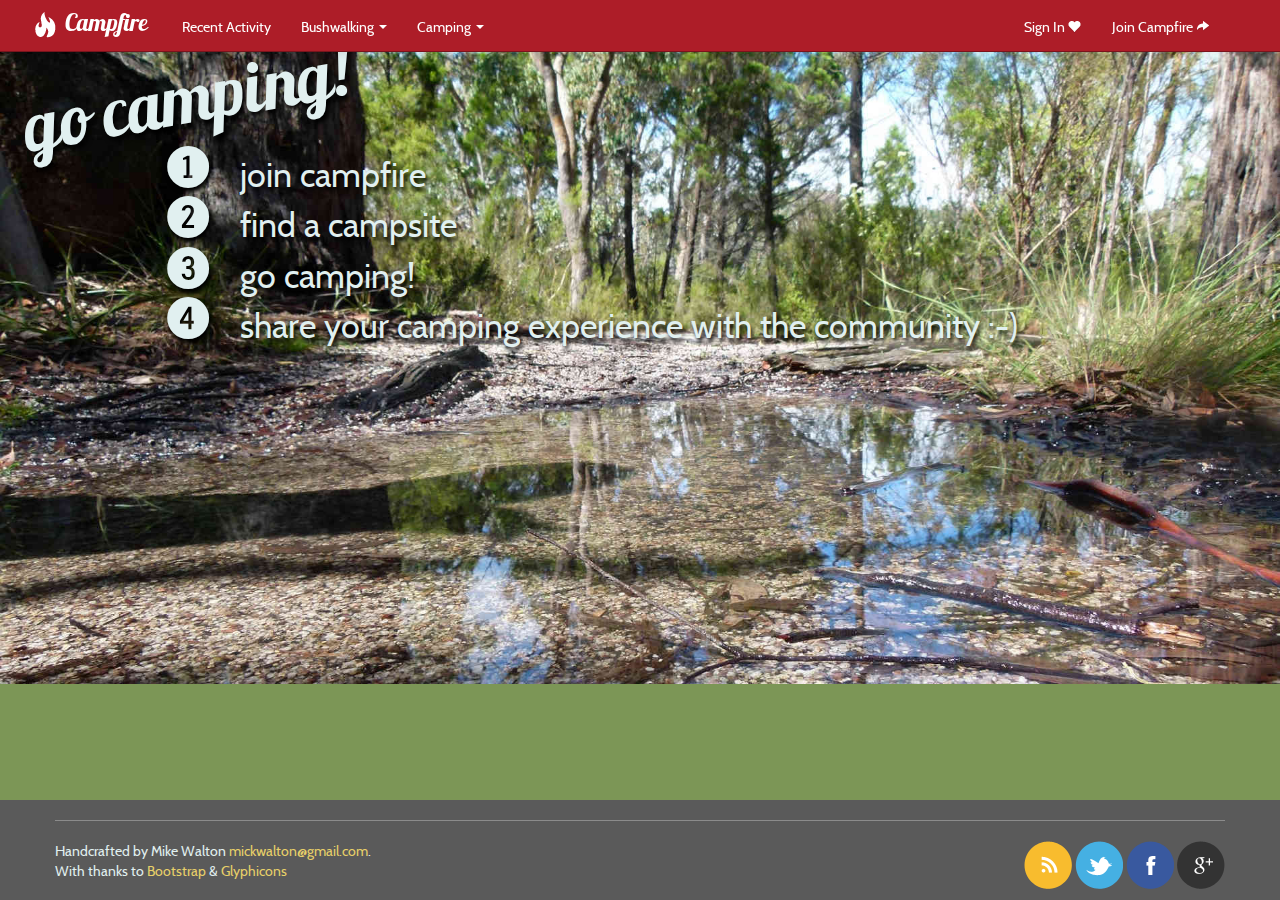
<file: index.html>
<!DOCTYPE html>
<html lang="en">
	<head>
		<meta charset="utf-8">    
		<title>Campfire ~ the Australian camping community online.</title>
		<meta name="viewport" content="width=device-width, initial-scale=1.0">
		<meta name="description" content="Campfire is a place to share the outdoors with like minded people. Share campsites, swap stories and chat around the campfire. Free to Join!">
		<meta name="keywords" content="camping australia, campfire, campsite review, campground review, camping search, campsite search, camping tips, camping help, bushwalking australia">
		<meta name="author" content="Michael Walton">

		<!-- provide html5 element support for old IE browsers -->
		<!--[if lt IE 9]>
			<script src="http://html5shim.googlecode.com/svn/trunk/html5.js"></script>
		<![endif]-->

		<!-- include CSS and Bootstrap. Bootstrap is 100% understood and has been modified by MW for INB271 -->
		<link href="css/bootstrap.css" rel="stylesheet">
		<link href="css/bootstrap-responsive.min.css" rel="stylesheet">
		<link href="css/main.css" rel="stylesheet">
		<link href="css/font.css" rel="stylesheet">
	</head>

	<body class="preview welcome-background" id="top">
	  
		<!-- ensure we are usign 100% of the screen so we can fix the footer -->
		<div class="wrapper">
	  
			<!-- Navbar  ============================================== -->
			<div class="navbar navbar-fixed-top">
				<div class="navbar-inner">
					<div class="container">
						<a class="btn btn-navbar" data-toggle="collapse" data-target=".nav-collapse">
							<span class="icon-bar"></span>
							<span class="icon-bar"></span>
							<span class="icon-bar"></span>
						</a>
						<a class="brand" data-toggle="tooltip" title="Share campsites, swap stories and chat around the campfire." href="../">&nbsp; Campfire</a>
						<div class="nav-collapse collapse" id="main-menu">
							<ul class="nav" id="main-menu-left">
								<li><a href="#">Recent Activity</a></li>
								<li class="dropdown">
									<a class="dropdown-toggle" data-toggle="dropdown" href="#">Bushwalking <b class="caret"></b></a>
									<ul class="dropdown-menu">
										<li><a target="_blank" href="#">Search Bushwalks</a></li>
										<li><a target="_blank" href="#">Highest Rated Bushwalks</a></li>
										<li class="divider"></li>
										<li><a target="_blank" href="#">Bushwalking 101 - A Beginner's Guide</a></li>
										<li><a target="_blank" href="#">Bushwalking Tips & Videos</a></li>
									</ul>
								</li>
								<li class="dropdown">
									<a class="dropdown-toggle" data-toggle="dropdown" href="#">Camping <b class="caret"></b></a>
									<ul class="dropdown-menu">
										<li><a target="_blank" href="#">Search Campsites</a></li>
										<li><a target="_blank" href="#">Highest Rated Campsites</a></li>
										<li class="divider"></li>
										<li><a target="_blank" href="#">Camping 101 - A Beginner's Guide</a></li>
										<li><a target="_blank" href="#">Camping Tips & Videos</a></li>
									</ul>
								</li>
							</ul>
							<ul class="nav pull-right" id="main-menu-right">
								<li><a data-toggle="tooltip" href="#" title="I'm back!">Sign In <i class="icon-heart icon-white"></i></a></li>
								<li><a data-toggle="tooltip" href="signup.html" title="Join the Campfire Community!">Join Campfire <i class="icon-share-alt icon-white"></i></a></li>
							</ul>
						</div>
					</div>
				</div>
			</div>
			<!-- End Navbar =========================================== -->

			<div class="container">
				
				<div class="row welcome-text">
					<h1>go camping!</h1>
					<ol>
						<li><span>join campfire</span></li>
						<li><span>find a campsite</span></li>
						<li><span>go camping!</span></li>
						<li><span>share your camping experience with the community :-)</span></li>
					</ol>
				</div>

			</div>
			
			<!-- fill remaining space on page to keep footer at bottom -->
			<div class="push"></div>
		
		</div>
		<!-- end wrapper -->

		<!-- Footer ================================================ -->
		<footer class="footer">
			<div class="container">
				<!--<p class="pull-right"><a href="#top">back to top</a></p>-->
				<hr>
				<p class="pull-right">	
					<a href="#rss"><img src="/img/social/colour/rss.png" alt="RSS Feed" title="RSS Feed"></a> 
					<a href="#twitter"><img src="/img/social/colour/twitter.png" alt="Twitter" title="Twitter"></a> 
					<a href="#facebook"><img src="/img/social/colour/facebook.png" alt="Facebook" title="Facebook"></a> 
					<a href="#google"><img src="/img/social/colour/google+.png" alt="Google+" title="Google+"></a>
				</p>
				Handcrafted by Mike Walton <a href="mailto:mickwalton@gmail.com">mickwalton@gmail.com</a>.<br/>
				With thanks to <a href="http://twitter.github.com/bootstrap/">Bootstrap</a> &amp; <a href="http://glyphicons.com/">Glyphicons</a>
			</div>
		</footer>
		<!-- End Footer ============================================ -->
    
		<!-- Load javascript at bottom of page for faster experience -->
		<!-- include jQuery -->
		<script src="js/vendor/jquery-1.9.1.min.js"></script>
		<!-- include Bootstrap jQuery helper -->
		<script src="js/vendor/bootstrap.min.js"></script>
		<!-- include our javascript -->
        <script src="js/main.js"></script>

	</body>
</html>
</file>
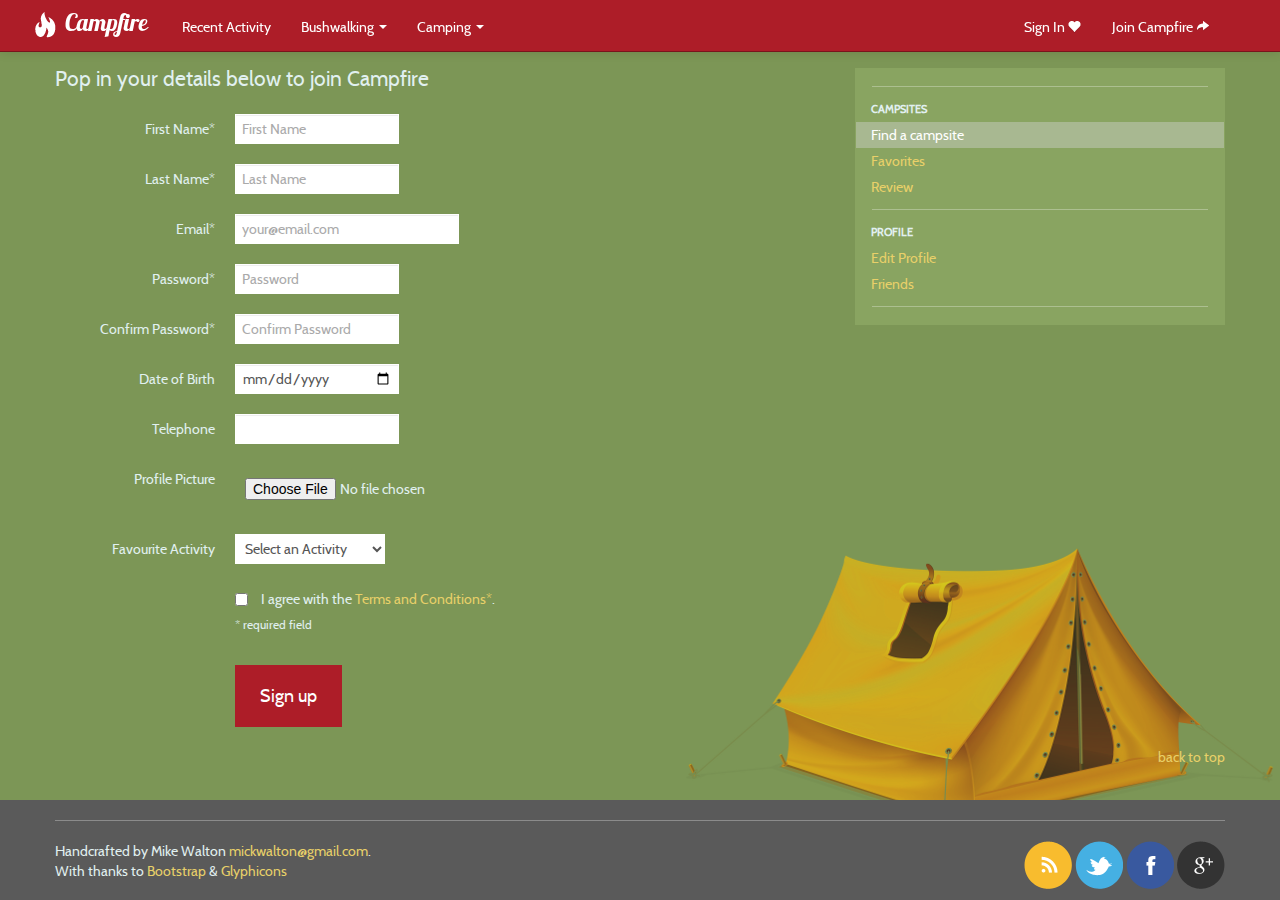
<file: signup.html>
<!DOCTYPE html>
<html lang="en">
	<head>
		<meta charset="utf-8">    
		<title>Campfire ~ the Australian camping community online.</title>
		<meta name="viewport" content="width=device-width, initial-scale=1.0">
		<meta name="description" content="Campfire is a place to share the outdoors with like minded people. Share campsites, swap stories and chat around the campfire. Free to Join!">
		<meta name="keywords" content="camping australia, campfire, campsite review, campground review, camping search, campsite search, camping tips, camping help, bushwalking australia">
		<meta name="author" content="Michael Walton">

		<!-- provide html5 element support for old IE browsers -->
		<!--[if lt IE 9]>
			script src="http://html5shim.googlecode.com/svn/trunk/html5.js"></script>
		<![endif]-->

		<!-- include CSS, Bootstrap is understood and adapted by MW for INB271 -->
		<link href="css/bootstrap.css" rel="stylesheet">
		<link href="css/bootstrap-responsive.min.css" rel="stylesheet">
		<link href="css/main.css" rel="stylesheet">
		<link href="css/font.css" rel="stylesheet">
	</head>

	<body class="preview standard-background" id="top">

		<div class="wrapper">

			<!-- Navbar  ============================================== -->
			<div class="navbar navbar-fixed-top">
				<div class="navbar-inner">
					<div class="container">
						<a class="btn btn-navbar" data-toggle="collapse" data-target=".nav-collapse">
							<span class="icon-bar"></span>
							<span class="icon-bar"></span>
							<span class="icon-bar"></span>
						</a>
						<a class="brand" data-toggle="tooltip" title="Share campsites, swap stories and chat around the campfire." href="../">&nbsp; Campfire</a>
						<div class="nav-collapse collapse" id="main-menu">
							<ul class="nav" id="main-menu-left">
								<li><a href="#">Recent Activity</a></li>
								<li class="dropdown">
									<a class="dropdown-toggle" data-toggle="dropdown" href="#">Bushwalking <b class="caret"></b></a>
									<ul class="dropdown-menu">
										<li><a target="_blank" href="#">Search Bushwalks</a></li>
										<li><a target="_blank" href="#">Highest Rated Bushwalks</a></li>
										<li class="divider"></li>
										<li><a target="_blank" href="#">Bushwalking 101 - A Beginner's Guide</a></li>
										<li><a target="_blank" href="#">Bushwalking Tips & Videos</a></li>
									</ul>
								</li>								
								<li class="dropdown">
									<a class="dropdown-toggle" data-toggle="dropdown" href="#">Camping <b class="caret"></b></a>
									<ul class="dropdown-menu">
										<li><a target="_blank" href="#">Search Campsites</a></li>
										<li><a target="_blank" href="#">Highest Rated Campsites</a></li>
										<li class="divider"></li>
										<li><a target="_blank" href="#">Camping 101 - A Beginner's Guide</a></li>
										<li><a target="_blank" href="#">Camping Tips & Videos</a></li>
									</ul>
								</li>
							</ul>
							<ul class="nav pull-right" id="main-menu-right">
								<li><a data-toggle="tooltip" href="#" title="I'm back!">Sign In <i class="icon-heart icon-white"></i></a></li>
								<li><a data-toggle="tooltip" href="signup.html" title="Join the Campfire Community!">Join Campfire <i class="icon-share-alt icon-white"></i></a></li>
							</ul>
						</div>
					</div>
				</div>
			</div>
			<!-- End Navbar ======================================== -->
	  
			<div class="container">
			
				<div class="row">
					
					<!-- Sign Up Form=============================== -->
					<div class="span5">
						<h2><span class="ding">&amp;</span>Join Campfire</h2>
						<p class="lead">Pop in your details below to join Campfire</p>

						<form name="signup-form" id="signup-form" action="successful-form-validation" class="form-horizontal" method="get" onsubmit="return validateForm();" >
							
							<!-- Validation error messages go here -->
							<div id="validation-error-container">
							</div>
							
							<!-- First Name -->
							<div class="control-group">
								<label class="control-label" for="firstname">First Name*</label>
								<div class="controls">
									<input required type="text" id="firstname" name="firstname" class="input-medium" placeholder="First Name" onchange="fieldIsValid(this, 'name');">
								</div>
							</div>
							
							<!-- Last Name -->
							<div class="control-group">
								<label class="control-label" for="lastname">Last Name*</label>
								<div class="controls">
									<input required type="text" id="lastname" name="lastname" class="input-medium" placeholder="Last Name" onchange="fieldIsValid(this, 'name');">
								</div>
							</div>			

							<!-- Email address -->
							<div class="control-group">
								<label class="control-label" for="email">Email*</label>
								<div class="controls">
									<input required type="email" id="email" name="email" class="input-large" placeholder="your@email.com" onchange="fieldIsValid(this, 'email');">
								</div>
							</div>
							
							<!-- password field -->
							<div class="control-group">
								<label class="control-label" for="password">Password*</label>
								<div class="controls">
									<input required type="password" id="password" name="password" class="input-medium" placeholder="Password" onchange="fieldIsValid(this, 'password');">
								</div>
							</div>
							
							<!-- confirm pasword field -->
							<div class="control-group">
								<label class="control-label" for="password-confirm">Confirm Password*</label>
								<div class="controls">
									<input required type="password" id="password-confirm" name="password-confirm" class="input-medium" placeholder="Confirm Password" onchange="fieldIsValid(this, 'passwordmatch', 'password');">
								</div>
							</div>

							<!-- date of birth -->
							<div class="control-group">
								<label class="control-label" for="dob">Date of Birth</label>
								<div class="controls">
									<input type="date" id="dob" name="dob" class="input-medium" onchange="fieldIsValid(this, 'date');">
								</div>
							</div>
							
							<!-- telephone -->
							<div class="control-group">
								<label class="control-label" for="dob">Telephone</label>
								<div class="controls">
									<input type="tel" id="telephone" name="telephone" class="input-medium" onchange="fieldIsValid(this, 'telephone');">
								</div>
							</div>

							<!-- profile picture -->
							<div class="control-group">
								<label class="control-label" for="avatar">Profile Picture</label>
								<div class="controls">
									<input type="file" id="avatar" name="avatar">
								</div>
							</div>
							
							<!-- favourite field -->
							<div class="control-group">
								<label class="control-label" for="activity">Favourite Activity</label>
								<div class="controls">
									<select id="activity" name="activity" class="input-medium">
										  <option value="" disabled selected>Select an Activity</option>
										 <option value="bushwalking">Bushwalking</option>
										 <option value="camping">Camping</option>										
									</select>
								</div>
							</div>							
							
							<!-- Terms and Conditions -->
							<div class="control-group">
								<div class="controls">
									<label class="checkbox">								
										<input required type="checkbox" id="terms" name="terms">&nbsp; I agree with the <a href="#">Terms and Conditions*</a>.
									</label>
									<p><small>* required field</small></p>
								</div>
							</div>		

							<!-- Submit button -->
							<div class="control-group">
								<div class="controls">
									<input type="submit" value="Sign up" class="btn btn-primary btn-large">
								</div>
							</div>
							
						</form>
						
					</div>
					<!-- End Sign Up Form=========================== -->
					
					<!-- Sidebar =================================== -->
					<div class="span4 offset3">      
					  <h3 id="list"><span class="ding">$</span> Navigate</h3>
						
					  <div class="well" style="padding: 8px 0;">
						<ul class="nav nav-list">
						  <li class="divider"></li>
						  <li class="nav-header">Campsites</li>
						  <li class="active"><a href="#">Find a campsite</a></li>
						  <li><a href="#">Favorites</a></li>
						  <li><a href="#">Review</a></li>
						  <li class="divider"></li>
						  <li class="nav-header">Profile</li>
						  <li><a href="#">Edit Profile</a></li>
						  <li><a href="#">Friends</a></li>
						  <li class="divider"></li>
						</ul>
					  </div>
					</div>
					<!-- End Sidebar =============================== -->
					
				</div>
				<!-- end row -->
				
				<!-- shortcut back to top of page -->
				<div class="row">
					<p class="pull-right"><a href="#top">back to top</a></p>
				</div>
		
			</div>
			<!-- end container -->
		
			<!-- fill remaining space on page to keep footer at bottom -->
			<div class="push"></div>
			
		</div>
		<!-- end wrapper -->

		<!-- Footer ================================================ -->
		<footer class="footer">
			<div class="container">				
				<hr>
				<p class="pull-right">	
					<a href="#rss"><img src="/img/social/colour/rss.png" alt="RSS Feed" title="RSS Feed"></a> 
					<a href="#twitter"><img src="/img/social/colour/twitter.png" alt="Twitter" title="Twitter"></a> 
					<a href="#facebook"><img src="/img/social/colour/facebook.png" alt="Facebook" title="Facebook"></a> 
					<a href="#google"><img src="/img/social/colour/google+.png" alt="Google+" title="Google+"></a>
				</p>
				Handcrafted by Mike Walton <a href="mailto:mickwalton@gmail.com">mickwalton@gmail.com</a>.<br/>
				With thanks to <a href="http://twitter.github.com/bootstrap/">Bootstrap</a> &amp; <a href="http://glyphicons.com/">Glyphicons</a>
			</div>
		</footer>
		<!-- End Footer ============================================ -->

    	<!-- JavasScript at bottom of page for faster experience -->
		<!-- include jQuery -->
		<script src="js/vendor/jquery-1.9.1.min.js"></script>
		<!-- include Bootstrap jQuery helper -->
		<script src="js/vendor/bootstrap.min.js"></script>
		<!-- include our javascript general purpose (validation, ui effects etc) -->
        <script src="js/main.js"></script>

	</body>
</html>
</file>
<file: css/main.css>
/* ===================================================
 * Campfire Main CSS
 * ===================================================
 * 
 * @author:		Mike Walton
 * @updated:	25/04/2013
 * @desc:		used for formatting the Campfire HTML
 * 				document. Built on top of bootstrap.
 * 
 * =================================================== */

/* minimum body height 100% of screen */
html, body {
	height: 100%;
}

/* Normal page background attributes */
.standard-background {
	background-image: url('/img/tent-vector-colour.png');
	background-position: bottom right;
	background-repeat: no-repeat;
}

/* splash screen background attributes */
.welcome-background {
	background-image: url('/img/background-wide.jpg');
	background-position: top center;
	background-repeat: no-repeat;
	background-size: 100%;
}

/* diagonal welcome text on splash screen */
.welcome-text h1 {
	font-size: 500%;
	padding-bottom: 90px;
	text-shadow: 2px 5px 5px #000000;
	-webkit-transform: rotate(350deg);
	-moz-transform: rotate(350deg);
	-o-transform: rotate(350deg);
	writing-mode: lr-tb;
}

/* rounded ordered list icons for splash screen */
.welcome-text ol {
	counter-reset: welcome-item;
    list-style-type: none;
	font-size: 400%;
	font-family: 'Fyra-NumericCircleClosed';	
	margin-left: 140px;
	text-shadow: 2px 4px 4px #000000;
	
}
.welcome-text li {
	display: block;
}
.welcome-text li:before { 
    content: counter(welcome-item) " ";
    counter-increment: welcome-item 
}
.welcome-text ol li span {
	line-height: 150%;
	font-size: 60%;
	font-family: 'Cabin';
}

/* add logo to the navbar */
.brand {
  background: url(../img/campfire-logo.png) no-repeat left center;
}

/* Style for dings font - used for symbols throughout the site */
.ding {
	font-family: 'EntypoRegular';
	vertical-align: text-bottom;
	font-size: 200%;
}

/* restrict size of tooltip */
.tooltip-inner {
	max-width: 500px;
}

/* adjust padding when having >= 980px real estate */
@media (min-width: 980px) {
	.navbuffer {
		padding-top: 75px;
	}
}

/* uses remaining screen real estate when required */
/* based on Sticky Footer by Ryan Fait with permission http://ryanfait.com/ */
.wrapper {
	min-height: 100%;
	height: auto !important;
	height: 100%;
	margin: 0 auto -100px; /* the bottom margin is the negative value of the footer's height */
}
.footer, .push {
	height: 100px; /* .push must be the same height as .footer */
}

.footer {
	background-color: #5a5a5a;
}

.focus-content {
	font-size: 115%;
}
.activity-block {
	margin-top: 40px;
}
</file>
<file: css/font.css>
/* ===================================================
 * Campfire Font CSS
 * ===================================================
 * 
 * @author:		Mike Walton
 * @updated:	26/04/2013
 * @desc:		Load some decent fonts into the browser.
 * 
 * =================================================== */

/* =================================================== */
/* Entypo (Dingbat) Font */
/* =================================================== */
@font-face {
    font-family: 'EntypoRegular';
    src: url('/font/Entypo-webfont.eot');
    src: url('/font/Entypo-webfont.eot?#iefix') format('embedded-opentype'),
         url('/font/Entypo-webfont.woff') format('woff'),
         url('/font/Entypo-webfont.ttf') format('truetype'),
         url('/font/Entypo-webfont.svg#EntypoRegular') format('svg');
    font-weight: normal;
    font-style: normal;
}

/* =================================================== */
/* Fyra (Numbers Dingbat) Font */
/* =================================================== */
@font-face {
	font-family: 'Fyra-NumericCircleClosed';
	src: url('/font/26C6B6_0_0.eot');
	src: url('/font/26C6B6_0_0.eot?#iefix') format('embedded-opentype'),
	url('/font/26C6B6_0_0.woff') format('woff'),
	url('/font/26C6B6_0_0.ttf') format('truetype');
	font-weight: normal;
    font-style: normal;
}

/* =================================================== */
/* Lobster Font
/* =================================================== */
@font-face {
    font-family: 'Lobster';
    src: url('/font/Lobster_1.3-webfont.eot');
    src: url('/font/Lobster_1.3-webfont.eot?#iefix') format('embedded-opentype'),
         url('/font/Lobster_1.3-webfont.woff') format('woff'),
         url('/font/Lobster_1.3-webfont.ttf') format('truetype'),
         url('/font/Lobster_1.3-webfont.svg#Lobster13Regular') format('svg');
    font-weight: normal;
    font-style: normal;

}

/* =================================================== */
/* Cabin Fonts (various) */
/* =================================================== */
@font-face {
    font-family: 'Cabin';
    src: url('/font/Cabin-Regular-webfont.eot');
    src: url('/font/Cabin-Regular-webfont.eot?#iefix') format('embedded-opentype'),
         url('/font/Cabin-Regular-webfont.woff') format('woff'),
         url('/font/Cabin-Regular-webfont.ttf') format('truetype'),
         url('/font/Cabin-Regular-webfont.svg#CabinRegular') format('svg');
    font-weight: normal;
    font-style: normal;

}

@font-face {
    font-family: 'CabinItalic';
    src: url('/font/Cabin-Italic-webfont.eot');
    src: url('/font/Cabin-Italic-webfont.eot?#iefix') format('embedded-opentype'),
         url('/font/Cabin-Italic-webfont.woff') format('woff'),
         url('/font/Cabin-Italic-webfont.ttf') format('truetype'),
         url('/font/Cabin-Italic-webfont.svg#CabinItalic') format('svg');
    font-weight: normal;
    font-style: normal;

}

@font-face {
    font-family: 'CabinMedium';
    src: url('/font/Cabin-Medium-webfont.eot');
    src: url('/font/Cabin-Medium-webfont.eot?#iefix') format('embedded-opentype'),
         url('/font/Cabin-Medium-webfont.woff') format('woff'),
         url('/font/Cabin-Medium-webfont.ttf') format('truetype'),
         url('/font/Cabin-Medium-webfont.svg#CabinMedium') format('svg');
    font-weight: normal;
    font-style: normal;

}

@font-face {
    font-family: 'CabinMediumItalic';
    src: url('/font/Cabin-MediumItalic-webfont.eot');
    src: url('/font/Cabin-MediumItalic-webfont.eot?#iefix') format('embedded-opentype'),
         url('/font/Cabin-MediumItalic-webfont.woff') format('woff'),
         url('/font/Cabin-MediumItalic-webfont.ttf') format('truetype'),
         url('/font/Cabin-MediumItalic-webfont.svg#CabinMediumItalic') format('svg');
    font-weight: normal;
    font-style: normal;

}

@font-face {
    font-family: 'CabinSemiBold';
    src: url('/font/Cabin-SemiBold-webfont.eot');
    src: url('/font/Cabin-SemiBold-webfont.eot?#iefix') format('embedded-opentype'),
         url('/font/Cabin-SemiBold-webfont.woff') format('woff'),
         url('/font/Cabin-SemiBold-webfont.ttf') format('truetype'),
         url('/font/Cabin-SemiBold-webfont.svg#CabinSemiBold') format('svg');
    font-weight: normal;
    font-style: normal;

}

@font-face {
    font-family: 'CabinSemiBoldItalic';
    src: url('/font/Cabin-SemiBoldItalic-webfont.eot');
    src: url('/font/Cabin-SemiBoldItalic-webfont.eot?#iefix') format('embedded-opentype'),
         url('/font/Cabin-SemiBoldItalic-webfont.woff') format('woff'),
         url('/font/Cabin-SemiBoldItalic-webfont.ttf') format('truetype'),
         url('/font/Cabin-SemiBoldItalic-webfont.svg#CabinSemiBoldItalic') format('svg');
    font-weight: normal;
    font-style: normal;

}

@font-face {
    font-family: 'CabinBold';
    src: url('/font/Cabin-Bold-webfont.eot');
    src: url('/font/Cabin-Bold-webfont.eot?#iefix') format('embedded-opentype'),
         url('/font/Cabin-Bold-webfont.woff') format('woff'),
         url('/font/Cabin-Bold-webfont.ttf') format('truetype'),
         url('/font/Cabin-Bold-webfont.svg#CabinBold') format('svg');
    font-weight: normal;
    font-style: normal;

}

@font-face {
    font-family: 'CabinBoldItalic';
    src: url('/font/Cabin-BoldItalic-webfont.eot');
    src: url('/font/Cabin-BoldItalic-webfont.eot?#iefix') format('embedded-opentype'),
         url('/font/Cabin-BoldItalic-webfont.woff') format('woff'),
         url('/font/Cabin-BoldItalic-webfont.ttf') format('truetype'),
         url('/font/Cabin-BoldItalic-webfont.svg#CabinBoldItalic') format('svg');
    font-weight: normal;
    font-style: normal;

}
/* =================================================== */
</file>
